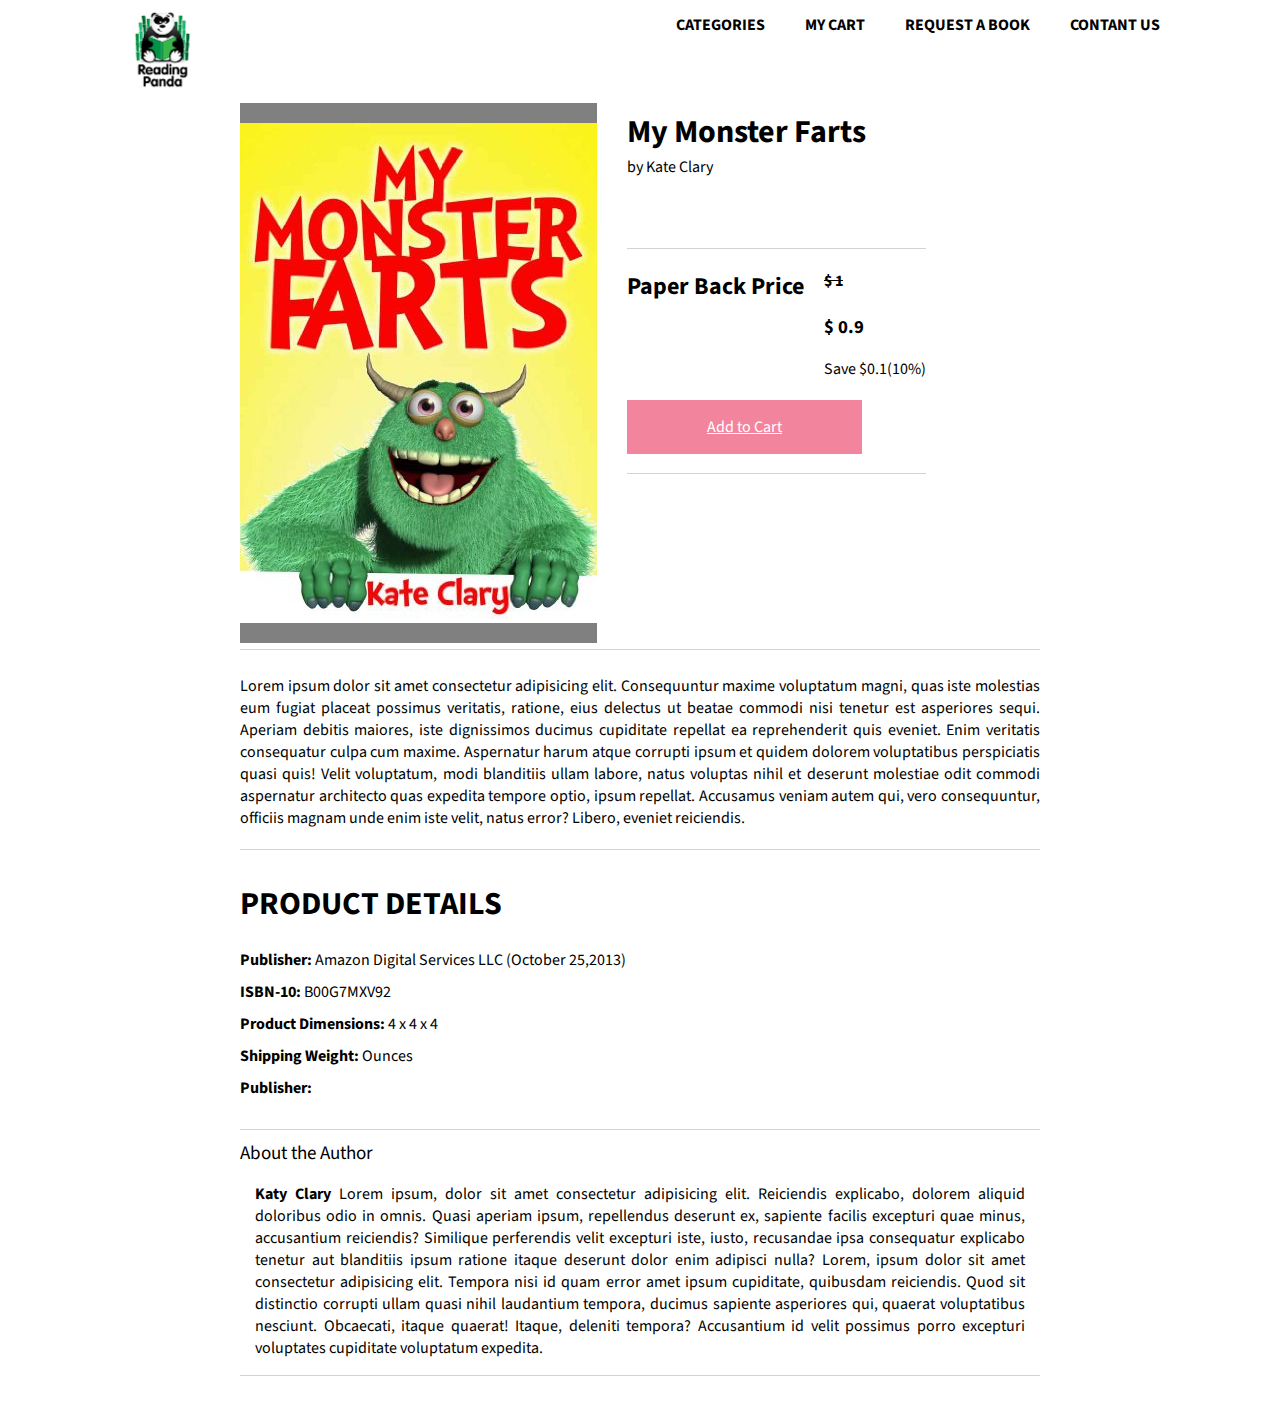
<file: index.html>
<!DOCTYPE html>
<html lang="en">

<head>
    <meta charset="UTF-8">
    <meta name="viewport" content="width=device-width, initial-scale=1.0">
    <meta http-equiv="X-UA-Compatible" content="ie=edge">
    <title>Document</title>
</head>


<title>Test - 9th May 2019</title>
<!-- 
        Google fonts used:
        - Source Sans Pro
     -->

<link rel="stylesheet" type="text/css" href="style.css">
<link rel="stylesheet" href="https://use.fontawesome.com/releases/v5.8.2/css/all.css" integrity="sha384-oS3vJWv+0UjzBfQzYUhtDYW+Pj2yciDJxpsK1OYPAYjqT085Qq/1cq5FLXAZQ7Ay" crossorigin="anonymous">
<link href="https://fonts.googleapis.com/css?family=Source+Sans+Pro:200i,400,700,900,900i" rel="stylesheet">



</head>

<body>

    <header>
        <div class="logo"> <img src="images/logo.png" alt=""></div>
        <nav>
            <ul>
                <li><a href="">Categories</a></li>
                <li><a href="">My Cart</a></li>
                <li><a href="">REquest a Book</a></li>
                <li><a href="">Contant Us</a></li>
            </ul>
        </nav>
        <div class="menu-toggle"><i class="fas fa-bars"></i></div>
    </header>





    <div class="firstsection">

        <div class="aside">
            <img src="images/book-item.jpg">
        </div>

        <div class="d1">
            <div class="article">
                <h1>My Monster Farts</h1>
                <p> by Kate Clary </p>

                <div class="icons">
                    <i class="fas fa-star"></i>
                    <i class="fas fa-star"></i>
                    <i class="fas fa-star"></i>
                    <i class="fas fa-star"></i>
                    <i class="fas fa-star-half-alt"></i>
                </div>

            </div>
            <div class="price">
                <div class="d2">


                    <h2>Paper Back Price</h2>
                </div>
                <div>
                    <h4><s>$ 1</s></h4>
                    <h3>$ 0.9</h3>
                    <p>Save $0.1(10%)</p>
                </div>
            </div>
            <a href="#" id="btn"><i class="fas fa-shopping-cart"></i> Add to Cart</a>
            <div class="hr"></div>
        </div>


    </div>


    <div class="para">
        Lorem ipsum dolor sit amet consectetur adipisicing elit. Consequuntur maxime voluptatum magni, quas iste molestias eum fugiat placeat possimus veritatis, ratione, eius delectus ut beatae commodi nisi tenetur est asperiores sequi. Aperiam debitis maiores,
        iste dignissimos ducimus cupiditate repellat ea reprehenderit quis eveniet. Enim veritatis consequatur culpa cum maxime. Aspernatur harum atque corrupti ipsum et quidem dolorem voluptatibus perspiciatis quasi quis! Velit voluptatum, modi blanditiis
        ullam labore, natus voluptas nihil et deserunt molestiae odit commodi aspernatur architecto quas expedita tempore optio, ipsum repellat. Accusamus veniam autem qui, vero consequuntur, officiis magnam unde enim iste velit, natus error? Libero,
        eveniet reiciendis.
    </div>



    <div class="para2">
        <h1>PRODUCT DETAILS</h1>
        <div> <b>Publisher:</b> Amazon Digital Services LLC (October 25,2013)</div>
        <div> <b>ISBN-10:</b> B00G7MXV92 </div>
        <div> <b>Product Dimensions:</b> 4 x 4 x 4</div>
        <div> <b>Shipping Weight:</b> Ounces </div>
        <div> <b>Publisher:</b> <i class="fas fa-star"></i>
            <i class="fas fa-star"></i>
            <i class="fas fa-star"></i>
            <i class="fas fa-star"></i>
            <i class="fas fa-star-half-alt"></i></div>
    </div>


    <div class="last">
        <span class="author"> About the Author</span>
        <p><b>Katy Clary</b> Lorem ipsum, dolor sit amet consectetur adipisicing elit. Reiciendis explicabo, dolorem aliquid doloribus odio in omnis. Quasi aperiam ipsum, repellendus deserunt ex, sapiente facilis excepturi quae minus, accusantium reiciendis?
            Similique perferendis velit excepturi iste, iusto, recusandae ipsa consequatur explicabo tenetur aut blanditiis ipsum ratione itaque deserunt dolor enim adipisci nulla? Lorem, ipsum dolor sit amet consectetur adipisicing elit. Tempora nisi
            id quam error amet ipsum cupiditate, quibusdam reiciendis. Quod sit distinctio corrupti ullam quasi nihil laudantium tempora, ducimus sapiente asperiores qui, quaerat voluptatibus nesciunt. Obcaecati, itaque quaerat! Itaque, deleniti tempora?
            Accusantium id velit possimus porro excepturi voluptates cupiditate voluptatum expedita.</p>
    </div>
</body>

</html>

<body>

</body>

</html>
</file>
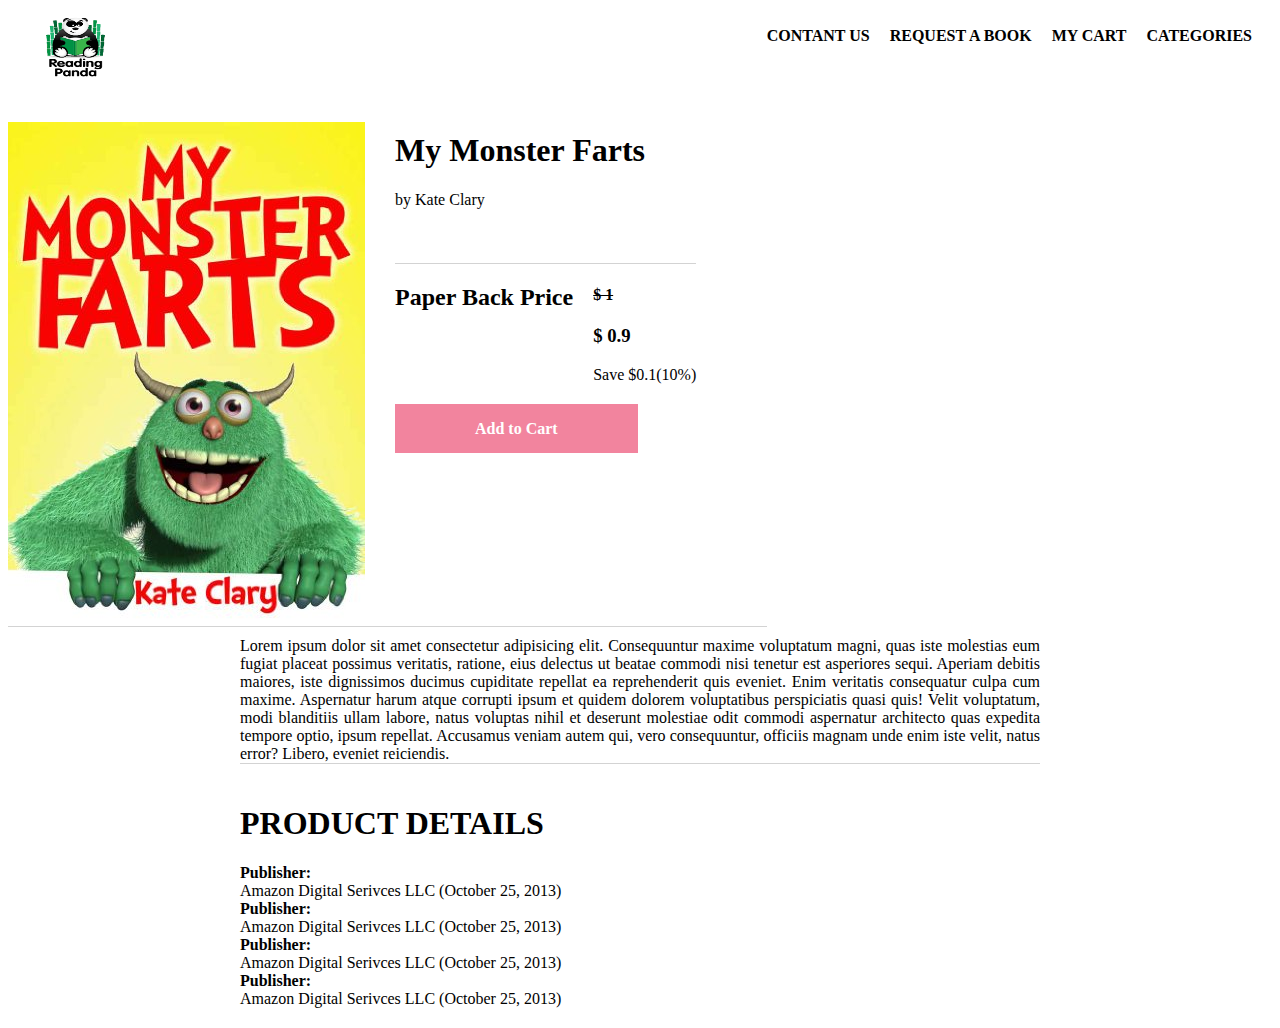
<file: tk-test-may-9-master/index.html>
<!DOCTYPE html>
<html lang="en">

<head>
    <title>Test - 9th May 2019</title>
    <!-- 
        Google fonts used:
        - Source Sans Pro
     -->

    <link rel="stylesheet" type="text/css" href="style.css">
    <link rel="stylesheet" href="https://use.fontawesome.com/releases/v5.8.2/css/all.css"
        integrity="sha384-oS3vJWv+0UjzBfQzYUhtDYW+Pj2yciDJxpsK1OYPAYjqT085Qq/1cq5FLXAZQ7Ay" crossorigin="anonymous">


</head>

<body>

    <header>
        <img class="logo" src="images/logo.png" alt="">
        <nav>
            <ul>
                <li><a href="">Categories</a></li>
                <li><a href="">My Cart</a></li>
                <li><a href="">REquest a Book</a></li>
                <li><a href="">Contant Us</a></li>
            </ul>
        </nav>
    </header>




    <div class="firstsection">

        <div class="aside">
            <img src="images/book-item.jpg">
        </div>

        <div class="d1">
            <div class="article">
                <h1>My Monster Farts</h1>
                <p> by Kate Clary </p>

                <div class="icons">
                    <i class="fas fa-star"></i>
                    <i class="fas fa-star"></i>
                    <i class="fas fa-star"></i>
                    <i class="fas fa-star"></i>
                    <i class="fas fa-star-half-alt"></i>
                </div>

            </div>
            <div class="price">
                <div class="d2">
                    <h2>Paper Back Price</h2>
                </div>
                <div>
                    <h4><s>$ 1</s></h4>
                    <h3>$ 0.9</h3>
                    <p>Save $0.1(10%)</p>
                </div>
            </div>
            <a href="#" id="btn"><i class="fas fa-shopping-cart"></i> Add to Cart</a>
        </div>


    </div>


    <div class="para">
        Lorem ipsum dolor sit amet consectetur adipisicing elit. Consequuntur maxime voluptatum magni, quas iste
        molestias eum fugiat placeat possimus veritatis, ratione, eius delectus ut beatae commodi nisi tenetur est
        asperiores sequi. Aperiam debitis maiores, iste dignissimos ducimus cupiditate repellat ea reprehenderit quis
        eveniet. Enim veritatis consequatur culpa cum maxime. Aspernatur harum atque corrupti ipsum et quidem dolorem
        voluptatibus perspiciatis quasi quis! Velit voluptatum, modi blanditiis ullam labore, natus voluptas nihil et
        deserunt molestiae odit commodi aspernatur architecto quas expedita tempore optio, ipsum repellat. Accusamus
        veniam autem qui, vero consequuntur, officiis magnam unde enim iste velit, natus error? Libero, eveniet
        reiciendis.
    </div>



    <div class="para2">
        <h1>PRODUCT DETAILS</h1>
        <b>Publisher:</b> Amazon Digital Serivces LLC (October 25, 2013)

        <b>Publisher:</b> Amazon Digital Serivces LLC (October 25, 2013)
        <b>Publisher:</b> Amazon Digital Serivces LLC (October 25, 2013)<b>Publisher:</b> Amazon Digital Serivces LLC
        (October 25, 2013)
    </div>

</body>

</html>
</file>
<file: style.css>
/* Write your CSS below. Try to make i/* Write your CSS below. Try to make it responsive (i.e. no horizontal scroll) */

* {
    font-family: 'Source Sans Pro', sans-serif;
}

header {
    position: absolute;
    top: 0;
    left: 0;
    padding: 0 100px;
    width: 100%;
    box-sizing: border-box;
}

.logo img {
    height: 100px;
    line-height: 50px;
    font-size: px;
    float: left;
}

header nav {
    float: right;
}

header nav ul {
    margin: 0;
    padding: 0;
    display: flex;
}

header nav ul li {
    list-style: none;
}

header nav ul li a {
    height: 50px;
    line-height: 50px;
    padding: 0 20px;
    color: black;
    text-decoration: none;
    text-transform: uppercase;
    font-weight: bold;
}

.menu-toggle {
    float: right;
    line-height: 50px;
    font-size: 24px;
    cursor: pointer;
    display: none;
}

@media (max-width:540px) {
    header {
        padding: 0 1px;
    }
    .menu-toggle {
        display: block;
    }
    header nav ul li a {
        display: none;
    }
    .aside img {
        width: 200px;
        height: 330px;
        display: flex;
        align-content: flex-end;
        border-top-style: solid;
        border-bottom-style: solid;
        border-color: grey;
        border-top-width: 20px;
        border-bottom-width: 20px;
    }
    .firstsection {
        display: flex;
    }
    .para {
        display: flex;
    }
    .para2 {
        display: flex;
    }
}

.firstsection {
    max-width: 800px;
    margin: auto;
    display: flex;
    flex-direction: row;
    padding-top: 95px;
    border-bottom: 1px;
    border-bottom-style: solid;
    border-color: lightgrey;
    margin-bottom: 10px;
}

.fa-star {
    color: #f7b733;
}

i.fas.fa-star-half-alt {
    color: #f7b733;
}

.article {
    display: flex;
    flex-direction: column;
    border-bottom: 1px;
    height: 160px;
    border-bottom-style: solid;
    border-color: lightgrey;
    margin-top: -45px
}

.article h1 {
    margin-bottom: -15px;
}

.aside img {
    border-top-style: solid;
    border-bottom-style: solid;
    border-color: grey;
    border-top-width: 20px;
    border-bottom-width: 20px;
}

.d1 {
    padding: 30px;
}

.price {
    display: flex;
    flex-direction: row;
    margin-bottom: 20px;
}

.d2 {
    padding: 0 20px 0 0;
}

#btn {
    text-align: center;
    color: white;
    background: #f2849e;
    padding: 1em 5em;
}

#btn:hover {
    background-color: #ed4b74;
}

.hr {
    border-bottom-style: solid;
    height: 35px;
    border-bottom-color: lightgrey;
    border-bottom-width: 1px;
}

.para {
    max-width: 800px;
    margin: auto;
    display: flex;
    flex-direction: row;
    padding-bottom: 20px;
    padding-top: 15px;
    text-align: justify;
    border-bottom: 1px;
    border-bottom-style: solid;
    border-color: lightgrey;
    margin-bottom: 10px;
}

.para2 {
    max-width: 800px;
    margin: auto;
    display: flex;
    flex-direction: column;
    border-bottom: 1px;
    border-bottom-style: solid;
    border-color: lightgrey;
    margin-bottom: 10px;
    padding-bottom: 20px;
}

.para2 div {
    margin-bottom: 10px;
}

.last {
    max-width: 800px;
    margin: auto;
    display: flex;
    flex-direction: column;
    border-bottom: 1px;
    border-bottom-style: solid;
    border-color: lightgrey;
    margin-bottom: 40px;
    text-align: justify;
}

.author {
    font-size: 19px;
}

.last p {
    padding: 0px 15px;
}
</file>
<file: tk-test-may-9-master/style.css>
/* Write your CSS below. Try to make it responsive (i.e. no horizontal scroll) */

.logo {
    width: 135px;
    height: 79px;
}

ul li {
    float: right;
    list-style: none;
    text-transform: uppercase;
    padding-right: 20px;
}

ul {
    margin-top: -80px;
}

a {
    text-decoration: none;
    color: black;
    font-weight: bold;
}

.firstsection {
    max-width: 800px;
    margin: auto;
    display: flex;
    flex-direction: row;
    padding-top: 95px;
    border-bottom: 1px;
    border-bottom-style: solid;
    border-color: lightgrey;
    margin-bottom: 10px;
}

.fa-star {
    color: #f7b733;
}

i.fas.fa-star-half-alt {
    color: #f7b733;
}

.article {
    border-bottom: 1px;
    height: 131px;
    border-bottom-style: solid;
    border-color: lightgrey;
    margin-top: -41px
}

.d1 {
    padding: 30px;
}

.price {
    display: flex;
    flex-direction: row;
    margin-bottom: 20px;
}

.d2 {
    padding: 0 20px 0 0;
}

#btn {
    text-align: center;
    color: white;
    background: #f2849e;
    padding: 1em 5em;
}

#btn:hover {
    background-color: #ed4b74;
}

.para {
    max-width: 800px;
    margin: auto;
    display: flex;
    flex-direction: row;
    text-align: justify;
    border-bottom: 1px;
    border-bottom-style: solid;
    border-color: lightgrey;
    margin-bottom: 20px;
}

.para2 {
    max-width: 800px;
    margin: auto;
    display: flex;
    flex-direction: column;
    margin-bottom: 20px;
}
</file>
